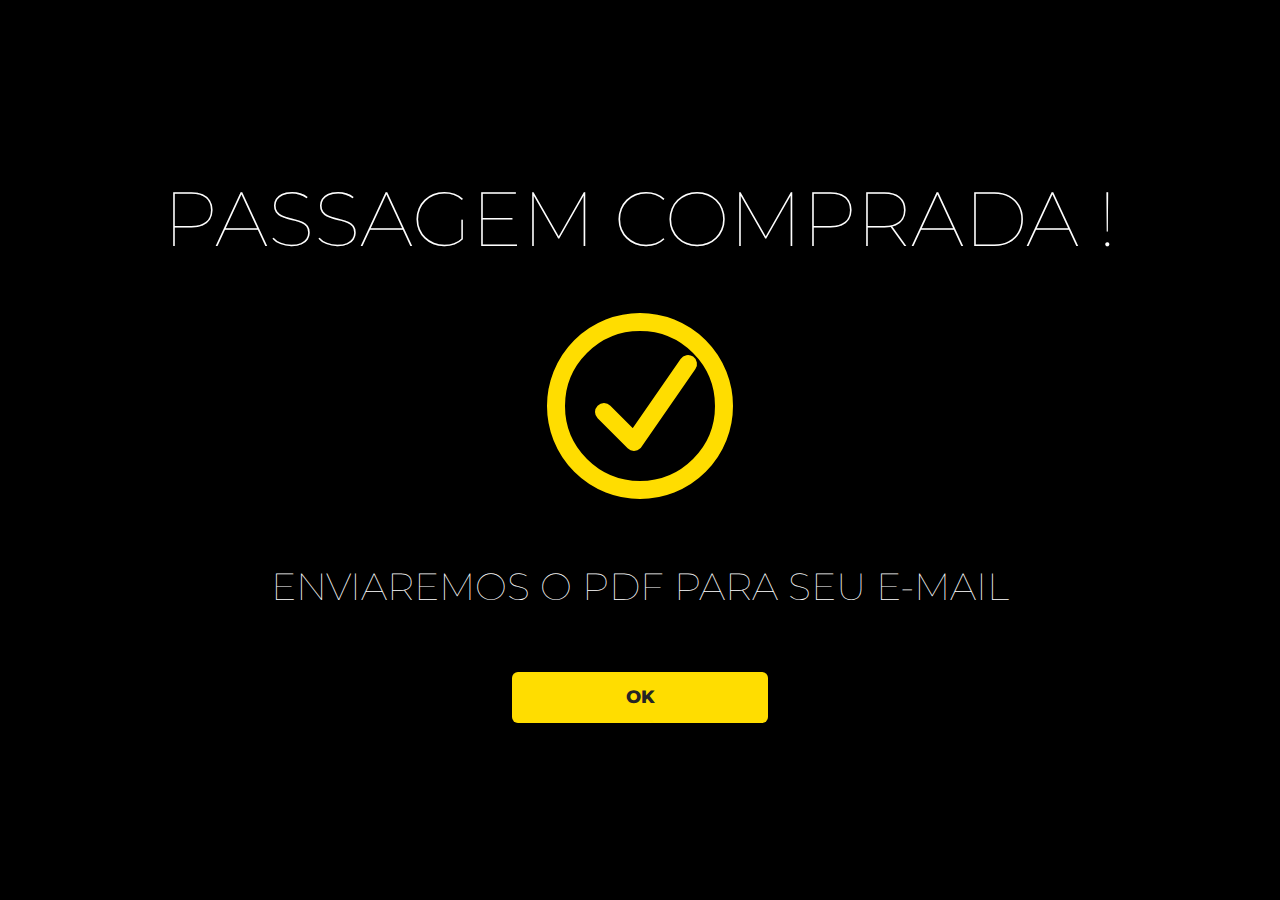
<file: PAGES/comprarealizada.html>
<html lang="pt-BR">

<head>
    <meta charset="UTF-8" />
    <meta name="viewport" content="width=device-width, initial-scale=1" />
    <title>Passagem Comprada</title>
    <link href="https://cdn.jsdelivr.net/npm/bootstrap@5.3.0/dist/css/bootstrap.min.css" rel="stylesheet" />
    <style>
        @import url('https://fonts.googleapis.com/css2?family=Montserrat:wght@100&display=swap');

        body {
            background-color: #000000;
            color: white;
            font-family: 'Montserrat', sans-serif;
            min-height: 100vh;
            display: flex;
            flex-direction: column;
            justify-content: center;
            align-items: center;
            padding: 1.5rem;
            text-align: center;
        }

        h1 {
            font-weight: 100;
            font-size: 6vw;
            margin-bottom: 3rem;
            line-height: 1.1;
        }

        p {
            font-weight: 100;
            font-size: 3vw;
            margin-bottom: 4rem;
            max-width: 900px;
            line-height: 1.1;
        }

        button {
            background-color: #ffdd00;
            color: #252525;
            font-weight: 800;
            font-size: 1.125rem;
            padding: 0.75rem 4rem;
            border: none;
            border-radius: 0.375rem;
            transition: filter 0.3s ease;
            width: 20vw;
            max-width: 300px;
        }

        button:hover,
        button:focus {
            filter: brightness(90%);
            outline: none;
        }

        .icon-ok {
            width: 15vw;
            max-width: 200px;
            margin-bottom: 4rem;
            fill: #ffdd00;
            stroke: #ffdd00;
        }

        @media (max-width: 576px) {
            h1 {
                font-size: 10vw;
            }

            p {
                font-size: 5vw;
            }

            button {
                width: 60vw;
                padding-left: 0;
                padding-right: 0;
            }

            .icon-ok {
                width: 30vw;
            }
        }
    </style>
</head>

<body>
    <h1>PASSAGEM COMPRADA !</h1>
    <svg class="icon-ok" viewBox="0 0 64 64" xmlns="http://www.w3.org/2000/svg"
        aria-label="Ícone de círculo amarelo com um símbolo de check amarelo no centro, representando confirmação"
        role="img">
        <circle cx="32" cy="32" r="28" stroke-width="6" fill="none" />
        <path stroke-linecap="round" stroke-linejoin="round" stroke-width="6" fill="none" d="M20 34l10 10 18-26" />
    </svg>
    <p>ENVIAREMOS O PDF PARA SEU E-MAIL</p>
    <a href="/PAGES/menu_principal.html">
        <button type="button">OK</button>
    </a>
</body>

</html>
</file>
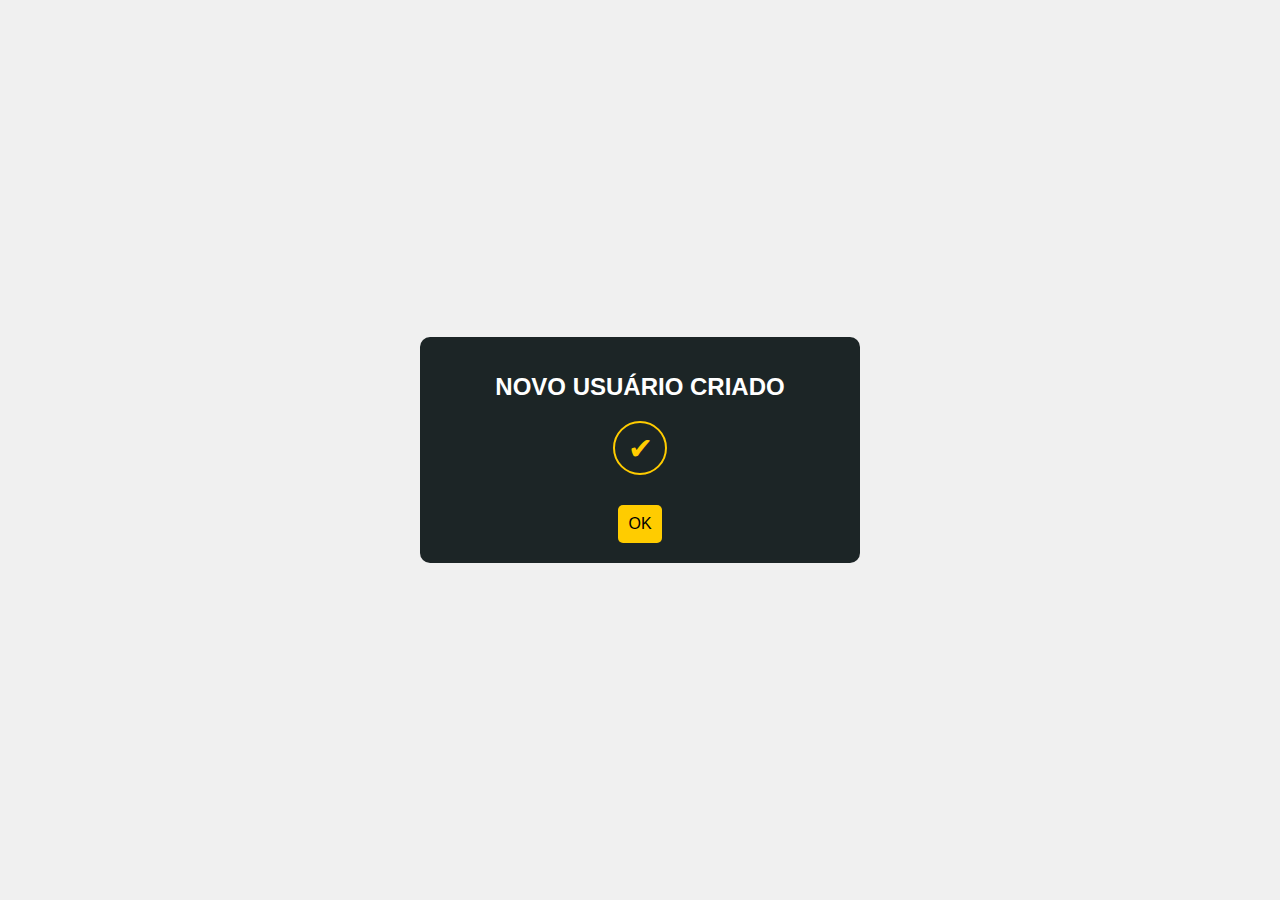
<file: PAGES/confirmacao.html>
<!DOCTYPE html>
<html lang="pt-BR">
<head>
    <meta charset="UTF-8">
    <meta name="viewport" content="width=device-width, initial-scale=1.0">
    <title>Novo Usuário Criado</title>
    <link rel="stylesheet" href="/CSS/confirmacao.css">
</head>
<body>
    <div class="container">
        <h1>NOVO USUÁRIO CRIADO</h1>
        <div class="checkmark">
            <span>✔</span>
        </div>
        <a href="login.html" class="ok-btn">OK</a>
    </div>
</body>
</html>
</file>
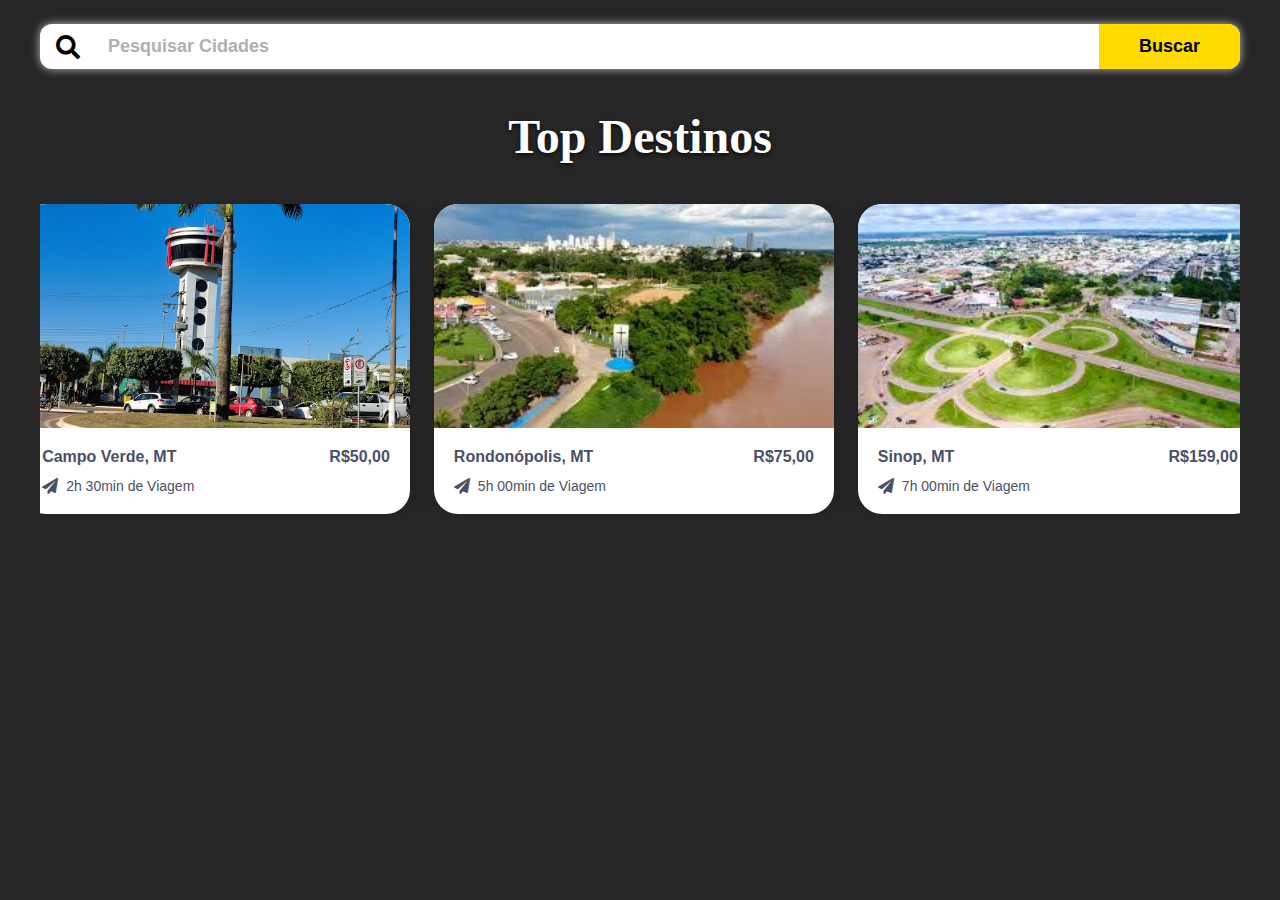
<file: PAGES/destinos.html>
<html lang="pt-BR">
<head>
<meta charset="utf-8" />
<meta name="viewport" content="width=device-width, initial-scale=1" />
<title>Top Destinos</title>
<style>

  * {
    box-sizing: border-box;
  }

  body {
    margin: 0;
    background-color: #262626;
    font-family: Arial, sans-serif;
    display: flex;
    flex-direction: column;
    align-items: center;
    padding: 24px;
  }

  form {
    width: 100%;
    max-width: 1200px;
    display: grid;
    grid-template-columns: auto 1fr auto;
    align-items: center;
    background: white;
    border-radius: 12px;
    box-shadow: 0 0 10px rgba(255,255,255,0.7);
    margin-bottom: 40px;
  }

  form button[type="submit"]:first-child {
    border: none;
    background: transparent;
    font-size: 24px;
    color: black;
    padding-left: 16px;
    padding-right: 12px;
    cursor: pointer;
  }

  form input[type="search"] {
    border: none;
    font-weight: 700;
    font-size: 18px;
    color: #b0b0b0;
    padding: 12px 16px;
    outline: none;
    font-family: 'Roboto', sans-serif;
  }

  form input[type="search"]::placeholder {
    color: #b0b0b0;
    font-weight: 700;
  }

  form button[type="submit"]:last-child {
    background-color: #ffdb00;
    color: black;
    font-weight: 900;
    font-size: 18px;
    border-radius: 0 12px 12px 0;
    border: none;
    padding: 12px 40px;
    cursor: pointer;
    transition: background-color 0.3s ease;
  }

  form button[type="submit"]:last-child:hover {
    background-color: #f0c800;
  }

  h1 {
    font-family: 'Merriweather', serif;
    font-weight: 700;
    font-size: 48px;
    color: white;
    text-shadow: 0 2px 4px rgba(0,0,0,0.8);
    margin: 0 0 40px 0;
  }

  /* Specific styling for the section.destinos to display 3 inline in one row */
  section.destinos {
    width: 100%;
    max-width: 1200px;
    display: flex;
    flex-direction: row;
    justify-content: center;
    gap: 24px;
    flex-wrap: nowrap;
    overflow-x: auto;
    -webkit-overflow-scrolling: touch;
  }

  section.destinos::-webkit-scrollbar {
    height: 8px;
  }
  section.destinos::-webkit-scrollbar-thumb {
    background: rgba(255, 219, 0, 0.7);
    border-radius: 4px;
  }
  section.destinos::-webkit-scrollbar-track {
    background: transparent;
  }

  .destino {
    background: white;
    border-radius: 24px;
    box-shadow: 0 0 15px rgba(0,0,0,0.15);
    overflow: hidden;
    display: flex;
    flex-direction: column;
    min-width: 280px; /* decreased from 320px */
    flex-shrink: 0;
    transition: transform 0.3s ease;
  }

  .destino img {
    width: 100%;
    height: 224px; /* decreased from 256px */
    object-fit: cover;
    border-top-left-radius: 24px;
    border-top-right-radius: 24px;
    display: block;
}

  .destino-info {
    padding: 20px; /* decreased from 24px */
    display: flex;
    flex-direction: column;
    flex-grow: 1;
    justify-content: space-between;
  }

  .destino-header {
    display: grid;
    grid-template-columns: 1fr auto;
    align-items: center;
    margin-bottom: 12px; /* decreased from 16px */
  }

  .destino-header h2 {
    font-weight: 700;
    font-size: 16px; /* decreased from 18px */
    color: #4a5067;
    margin: 0;
  }

  .destino-header span {
    font-weight: 700;
    font-size: 16px; /* decreased from 18px */
    color: #4a5067;
  }

  .destino-footer {
    display: flex;
    align-items: center;
    font-weight: 500;
    font-size: 14px; /* decreased from 16px */
    color: #4a5067;
  }

  .destino-footer i {
    margin-right: 8px;
    font-size: 16px; /* decreased from 18px */
  }

  .destino:hover {
    transform: scale(0.5);
  }
  
</style>
<link rel="stylesheet" href="https://cdnjs.cloudflare.com/ajax/libs/font-awesome/5.15.3/css/all.min.css" />
</head>
<body style="">
  <form role="search" aria-label="Pesquisar Cidades">
    <button type="submit" aria-label="Ícone de busca"><i class="fas fa-search"></i></button>
    <input type="search" placeholder="Pesquisar Cidades" aria-label="Pesquisar Cidades">
    <button type="submit">Buscar</button>
  </form>

  <h1>Top Destinos</h1>
  <section class="destinos" aria-label="Lista de destinos" style="">
    <article class="destino" aria-label="Destino Campo Verde, MT">
      <img src="/IMAGENS/campoverde.jpg" alt="Campo Verde, MT, landmark tower with blue sky and palm trees" width="100%" height="100%">
      <div class="destino-info" style="">
        <div class="destino-header">
          <h2>Campo Verde, MT</h2>
          <span>R$50,00</span>
        </div>
        <div class="destino-footer" style="">
          <i class="fas fa-paper-plane"></i> 2h 30min de Viagem
        </div>
      </div>
    </article>

    <article class="destino" aria-label="Destino Rondonópolis, MT">
      <img src="/IMAGENS/rondonopolis.jpg" alt="Rondonópolis, MT, city view with river and trees" width="100%" height="100%">
      <div class="destino-info">
        <div class="destino-header">
          <h2>Rondonópolis, MT</h2>
          <span>R$75,00</span>
        </div>
        <div class="destino-footer">
          <i class="fas fa-paper-plane"></i> 5h 00min de Viagem
        </div>
      </div>
    </article>

    <article class="destino" aria-label="Destino Sinop, MT">
      <img src="/IMAGENS/sinop.jpg" alt="Sinop, MT, aerial view of city with roads and green areas" width="100%" height="100%">
      <div class="destino-info">
        <div class="destino-header">
          <h2>Sinop, MT</h2>
          <span>R$159,00</span>
        </div>
        <div class="destino-footer">
          <i class="fas fa-paper-plane"></i> 7h 00min de Viagem
        </div>
      </div>
    </article>
  </section>
    <Script>
        const cardsDestinos = document.querySelectorAll('.destino');

        cardsDestinos.forEach((card) => {
            card.addEventListener('click', () => {
                return window.location.href = '/PAGES/menu_principal.html';
            });
        });
    </Script>
</body>
</html>
</file>
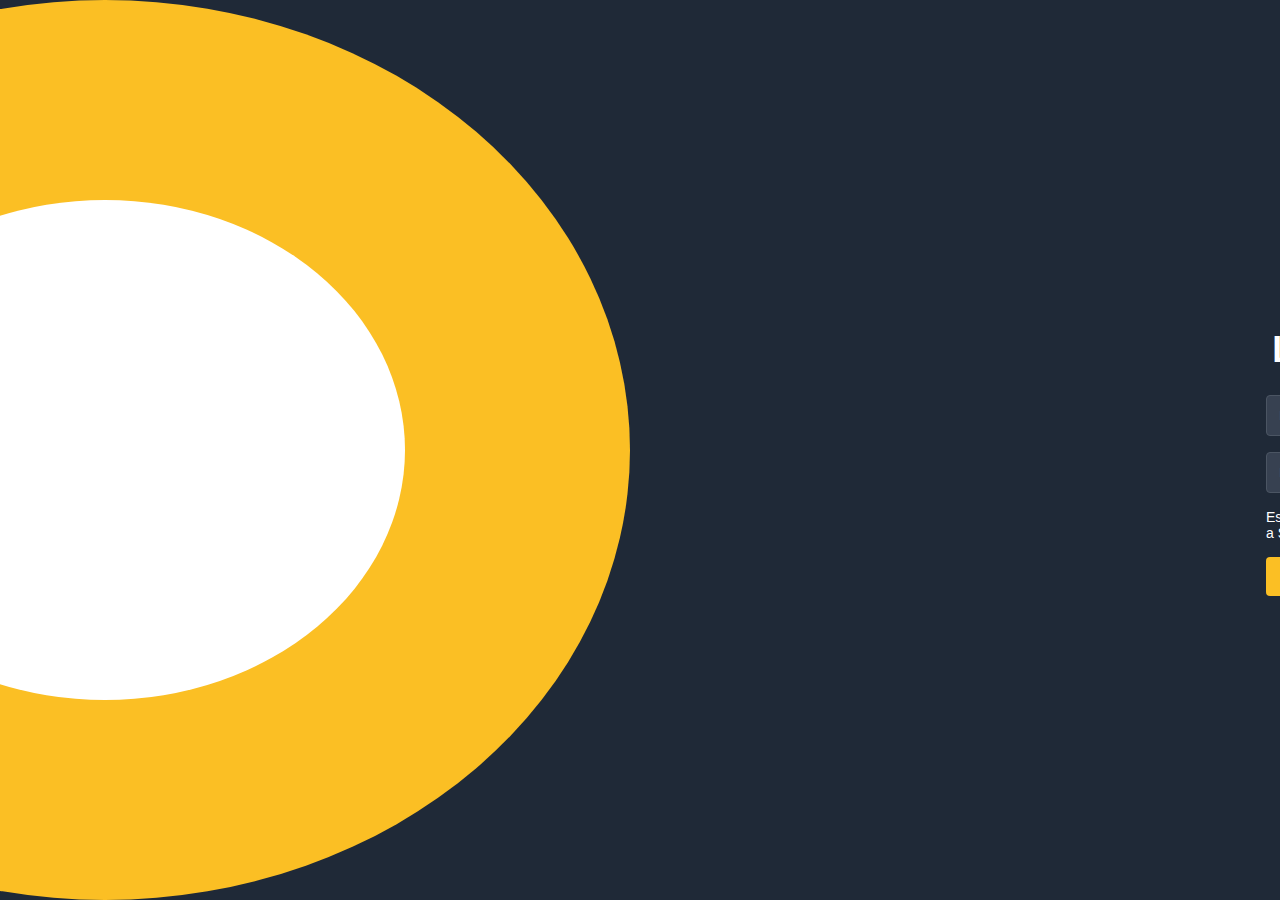
<file: PAGES/login.html>
<!DOCTYPE html>
<html lang="pt-BR">
<head>
  <meta charset="UTF-8">
  <meta name="viewport" content="width=device-width, initial-scale=1.0">
  <link rel="stylesheet" href="/CSS/login.css">
  <title>Login Page</title>
</head>
<body>
  <div class="circle-container">
    <div class="yellow-circle">
      <div class="white-circle"></div>
    </div>
  </div>
  <div id="login">
    <h1>Login</h1>
    <div class="form-container">
      <input type="text" class="input-field" placeholder="Email">
      <input type="password" class="input-field" placeholder="Password">
      <div class="links">
        <a href="/PAGES/recuperar_senha.html" class="link">Esqueceu a Senha?</a>
        <a href="/PAGES/register.html" class="link">+ Novo Usuario</a>
      </div>
      <button class="login-button" onclick="window.location.href='/PAGES/menu_principal.html'">Login</button>
    </div>
  </div>
</body>
</html>
</file>
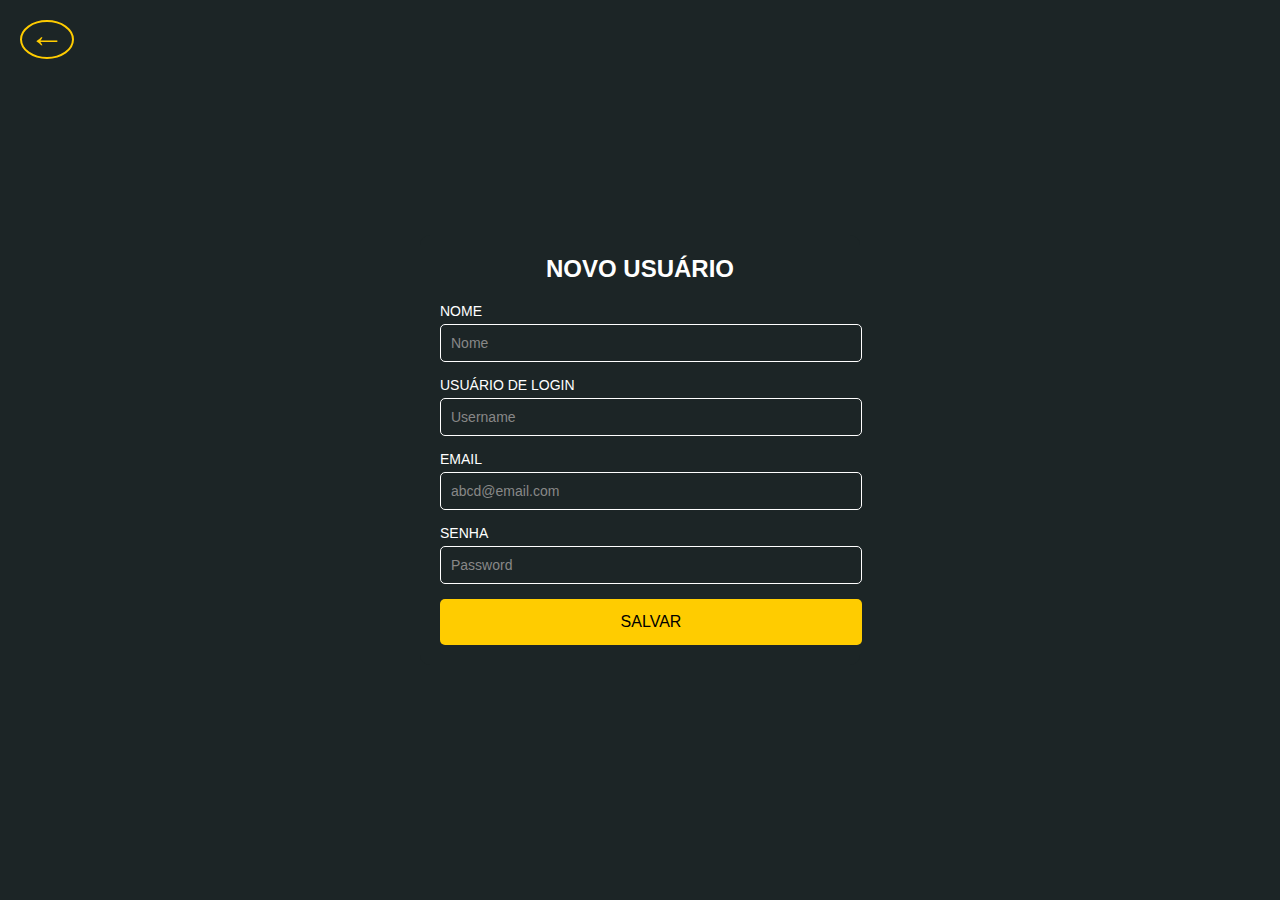
<file: PAGES/register.html>
<!DOCTYPE html>
<html lang="pt-BR">
<head>
    <meta charset="UTF-8">
    <meta name="viewport" content="width=device-width, initial-scale=1.0">
    <title>Novo Usuário</title>
    <link rel="stylesheet" href="/CSS/register.css">
</head>
<body>
    <a href="/PAGES/login.html" class="back-arrow">
        <span class="arrow-circle">←</span>
    </a>
    <div class="container">
        <header>
            
            <h1>NOVO USUÁRIO</h1>
        </header>
        <form>
            <div class="form-group">
                <label for="nome">NOME</label>
                <input type="text" id="nome" placeholder="Nome">
            </div>
            <div class="form-group">
                <label for="usuario">USUÁRIO DE LOGIN</label>
                <input type="text" id="usuario" placeholder="Username">
            </div>
            <div class="form-group">
                <label for="email">EMAIL</label>
                <input type="email" id="email" placeholder="abcd@email.com">
            </div>
            <div class="form-group">
                <label for="senha">SENHA</label>
                <input type="password" id="senha" placeholder="Password">
            </div>
            <button type="submit" class="save-btn" onclick="window.location.href='/PAGES/confirmacao.html'"> SALVAR </button>
            
        </form>
    </div>
</body>
</html>
</file>
<file: CSS/confirmacao.css>
body {
    margin: 0;
    padding: 0;
    font-family: Arial, sans-serif;
    background-color: #f0f0f0;
    display: flex;
    justify-content: center;
    align-items: center;
    height: 100vh;
}

.container {
    background-color: #1c2526;
    padding: 20px;
    border-radius: 10px;
    width: 100%;
    max-width: 400px;
    color: #fff;
    text-align: center;
}

h1 {
    font-size: 24px;
    margin-bottom: 20px;
}

.checkmark {
    width: 50px;
    height: 50px;
    border: 2px solid #ffcc00;
    border-radius: 50%;
    display: flex;
    justify-content: center;
    align-items: center;
    margin: 0 auto 20px;
}

.checkmark span {
    color: #ffcc00;
    font-size: 30px;
}

.ok-btn {
    background-color: #ffcc00;
    color: #000;
    padding: 10px;
    border: none;
    border-radius: 5px;
    font-size: 16px;
    text-decoration: none;
    display: inline-block;
    margin-top: 10px;
}

.ok-btn:hover {
    background-color: #e6b800;
}
</file>
<file: CSS/login.css>
body {
    background-color: #1F2937;
    display: flex;
    flex-direction: row;
    align-items: center;
    justify-content: space-between;
    min-height: 100vh;
    margin: 0;
    padding: 0;
    box-sizing: border-box;
    font-family: Arial, sans-serif;
  }
  
  #login {
    display: flex;
    flex-direction: column;
    align-items: center;
    width: 100%;
    max-width: 400px;
    padding: 88px;
    margin-left: 5%;
  }
  
  .circle-container {
    display: flex;
    align-items: center;
    justify-content: flex-start;
    margin-right: 5%;
  }
  
  .yellow-circle {
    left: -40%;
    width: 1050px;
    height: 900px;
    background-color: #FBBF24;
    border-radius: 50%;
    display: flex;
    align-items: center;
    justify-content: center;
    position: relative;
  }
  
  .white-circle {
    left:-20%;
    width: 600px;
    height: 500px;
    background-color: #FFFFFF;
    border-radius: 50%;
  }
  
  h1 {
    color: #FFFFFF;
    font-size: 36px;
    font-weight: bold;
    margin-bottom: 24px;
  }
  
  .form-container {
    width: 100%;
  }
  
  .input-field {
    width: 100%;
    padding: 12px;
    margin-bottom: 16px;
    background-color: #374151;
    color: #FFFFFF;
    border: 1px solid #4B5563;
    border-radius: 4px;
    box-sizing: border-box;
  }
  
  .input-field:focus {
    outline: none;
    border: 2px solid #FBBF24;
  }
  
  .links {
    display: flex;
    justify-content: space-between;
    margin-bottom: 16px;
  }
  
  .link {
    color: #ffffff;
    font-size: 14px;
    text-decoration: none;
  }
  
  .link:hover {
    color: #FBBF24;
  }
  
  .login-button {
    width: 100%;
    padding: 12px;
    background-color: #FBBF24;
    color: #000000;
    font-weight: bold;
    border: none;
    border-radius: 4px;
    cursor: pointer;
  }
  
  .login-button:hover {
    background-color: #F59E0B;
  }
  
  /* Responsividade */
  @media (max-width: 768px) {
    body {
      flex-direction: row; /* Mantém alinhamento horizontal */
      justify-content: space-between;
      padding: 10px;
    }
  
    #login {
      max-width: 300px;
      padding: 16px;
      margin-left: 2%;
    }
  
    .circle-container {
      margin-right: 2%;
    }
  
    .yellow-circle {
      width: 250px;
      height: 250px;
    }
  
    .white-circle {
      width: 125px;
      height: 125px;
    }
  
    h1 {
      font-size: 28px;
    }
  }
  
  @media (max-width: 480px) {
    body {
      flex-direction: row; /* Continua horizontal */
      padding: 5px;
    }
  
    #login {
      max-width: 200px;
      padding: 12px;
      margin-left: 2%;
    }
  
    .circle-container {
      margin-right: 2%;
    }
  
    .yellow-circle {
      width: 150px;
      height: 150px;
    }
  
    .white-circle {
      width: 75px;
      height: 75px;
    }
  
    h1 {
      font-size: 20px;
    }
  
    .input-field {
      padding: 8px;
      font-size: 14px;
    }
  
    .login-button {
      padding: 8px;
      font-size: 14px;
    }
  
    .link {
      font-size: 12px;
    }
  }
</file>
<file: CSS/register.css>
body {
    margin: 0;
    padding: 0;
    font-family: Arial, sans-serif;
    background-color: #1c2526;
    display: flex;
    justify-content: center;
    align-items: center;
    height: 100vh;
}

.container {
    background-color: #1c2526;
    padding: 20px;
    border-radius: 10px;
    width: 100%;
    max-width: 400px;
    color: #fff;
    text-align: center;
}

header {
    display: flex;
    align-items: center;
    justify-content: center;
    position: relative;
    margin-bottom: 20px;
}

.back-arrow {
    position: fixed; /* era absolute */
    top: 20px;        /* distância do topo */
    left: 20px;       /* distância da esquerda */
    text-decoration: none;
    z-index: 10;
}

.arrow-circle {
    display: inline-block;
    width: 50px;
    height: 35px;
    border: 2px solid #ffcc00;
    border-radius: 50%;
    color: #ffcc00;
    font-size: 35px;
    line-height: 25px;
    text-align: center;
    align-items: center;
}

h1 {
    font-size: 24px;
    margin: 0;
}

form {
    display: flex;
    flex-direction: column;
    gap: 15px;
}

.form-group {
    text-align: left;
}

label {
    font-size: 14px;
    margin-bottom: 5px;
    display: block;
}

input {
    width: 100%;
    padding: 10px;
    border: 1px solid #fff;
    border-radius: 5px;
    background-color: transparent;
    color: #fff;
    font-size: 14px;
}

input::placeholder {
    color: #888;
}

.save-btn {
    background-color: #ffcc00;
    width: 422px;
    color: #000;
    padding: 14px;
    border: none;
    border-radius: 5px;
    font-size: 16px;
    cursor: pointer;
    margin: 0, auto;
    display: flex;
    justify-content: center;
    align-items: center;
   
}

.save-btn:hover {
    background-color: #e6b800;
}
</file>
